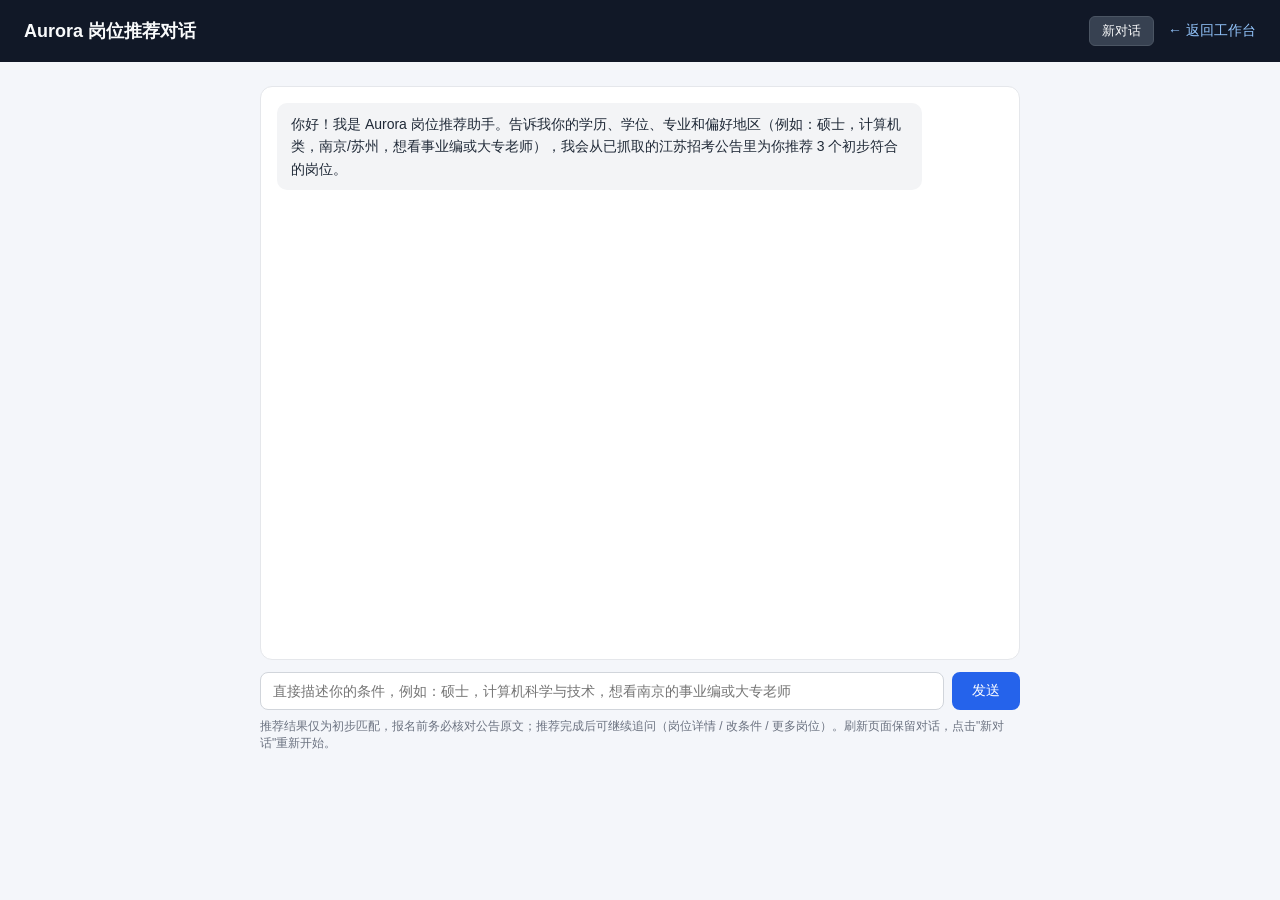
<file: aurora_web/static/chat.html>
<!doctype html>
<html lang="zh-CN">
<head>
  <meta charset="utf-8">
  <meta name="viewport" content="width=device-width, initial-scale=1">
  <title>Aurora 岗位推荐对话</title>
  <style>
    :root { color-scheme: light; }
    body { margin: 0; font-family: "PingFang SC", "Microsoft YaHei", sans-serif; background: #f4f6fa; color: #1f2937; }
    header { padding: 16px 24px; background: #111827; color: #f9fafb; display: flex; justify-content: space-between; align-items: center; }
    header h1 { font-size: 18px; margin: 0; }
    header a { color: #93c5fd; font-size: 14px; text-decoration: none; }
    .header-actions { display: flex; align-items: center; gap: 14px; }
    #newChat { background: #374151; color: #f9fafb; border: 1px solid #4b5563; border-radius: 6px; padding: 5px 12px; font-size: 13px; cursor: pointer; }
    #newChat:hover { background: #4b5563; }
    .chat-wrap { max-width: 760px; margin: 24px auto; padding: 0 16px; }
    .messages { background: #fff; border: 1px solid #e5e7eb; border-radius: 12px; padding: 16px; height: 60vh; overflow-y: auto; }
    .msg { margin-bottom: 14px; display: flex; }
    .msg .bubble { max-width: 85%; padding: 10px 14px; border-radius: 10px; white-space: pre-wrap; line-height: 1.6; font-size: 14px; }
    .msg.user { justify-content: flex-end; }
    .msg.user .bubble { background: #2563eb; color: #fff; }
    .msg.assistant .bubble { background: #f3f4f6; }
    .cards { margin-top: 8px; display: grid; gap: 8px; }
    .card { border: 1px solid #d1d5db; border-radius: 8px; padding: 10px 12px; background: #fff; font-size: 13px; }
    .card h3 { margin: 0 0 6px; font-size: 14px; }
    .card .tag { display: inline-block; padding: 1px 8px; border-radius: 999px; font-size: 12px; margin-right: 6px; }
    .tag.eligible { background: #dcfce7; color: #166534; }
    .tag.review { background: #fef9c3; color: #854d0e; }
    .card a { color: #2563eb; word-break: break-all; }
    .input-row { display: flex; gap: 8px; margin-top: 12px; }
    .input-row input { flex: 1; padding: 10px 12px; border: 1px solid #d1d5db; border-radius: 8px; font-size: 14px; }
    .input-row button { padding: 10px 20px; border: none; border-radius: 8px; background: #2563eb; color: #fff; font-size: 14px; cursor: pointer; }
    .input-row button:disabled { background: #9ca3af; cursor: wait; }
    .hint { font-size: 12px; color: #6b7280; margin-top: 8px; }
    .thinking-bubble { color: #6b7280; display: flex; align-items: center; gap: 6px; }
    .thinking-dots { display: inline-flex; gap: 3px; }
    .thinking-dots i { width: 5px; height: 5px; border-radius: 50%; background: #9ca3af; animation: think 1.2s infinite; }
    .thinking-dots i:nth-child(2) { animation-delay: .2s; }
    .thinking-dots i:nth-child(3) { animation-delay: .4s; }
    @keyframes think { 0%, 60%, 100% { opacity: .25; transform: translateY(0); } 30% { opacity: 1; transform: translateY(-2px); } }
  </style>
</head>
<body>
  <header>
    <h1>Aurora 岗位推荐对话</h1>
    <div class="header-actions">
      <button id="newChat" title="清空当前会话并开始新对话">新对话</button>
      <a href="/">← 返回工作台</a>
    </div>
  </header>
  <div class="chat-wrap">
    <div class="messages" id="messages"></div>
    <div class="input-row">
      <input id="input" placeholder="直接描述你的条件，例如：硕士，计算机科学与技术，想看南京的事业编或大专老师" autocomplete="off">
      <button id="send">发送</button>
    </div>
    <p class="hint">推荐结果仅为初步匹配，报名前务必核对公告原文；推荐完成后可继续追问（岗位详情 / 改条件 / 更多岗位）。刷新页面保留对话，点击"新对话"重新开始。</p>
  </div>
  <script>
    const messagesEl = document.getElementById("messages");
    const inputEl = document.getElementById("input");
    const sendBtn = document.getElementById("send");
    const STORAGE_KEY = "aurora_chat_session";
    const GREETING = "你好！我是 Aurora 岗位推荐助手。告诉我你的学历、学位、专业和偏好地区（例如：硕士，计算机类，南京/苏州，想看事业编或大专老师），我会从已抓取的江苏招考公告里为你推荐 3 个初步符合的岗位。";
    let sessionId = localStorage.getItem(STORAGE_KEY);

    function addMessage(role, text, cards) {
      const wrap = document.createElement("div");
      wrap.className = "msg " + role;
      const bubble = document.createElement("div");
      bubble.className = "bubble";
      bubble.textContent = text;
      if (cards && cards.length) {
        const grid = document.createElement("div");
        grid.className = "cards";
        cards.forEach(card => {
          const el = document.createElement("div");
          el.className = "card";
          const eligible = card.verdict === "eligible";
          el.innerHTML =
            "<h3>" + escapeHtml((card.position_name || "岗位") + " · " + escapeHtml(card.employer || "")) + "</h3>" +
            "<span class='tag " + (eligible ? "eligible'>初步符合" : "review'>待核实") + "</span>" +
            "招 " + escapeHtml(card.headcount || "?") + " 人｜学历：" + escapeHtml(card.education || "未列出") +
            "<br>专业要求：" + escapeHtml(card.major_requirement || "未列出") +
            "<br>推荐理由：" + escapeHtml(card.reason || "") +
            (card.checks && card.checks.length ? "<br>报名前需核对：" + escapeHtml(card.checks.join("；")) : "") +
            "<br><a href='" + encodeURI(card.notice_url || "#") + "' target='_blank'>来源公告：" + escapeHtml(card.notice_title || card.notice_url || "") + "</a>";
          grid.appendChild(el);
        });
        bubble.appendChild(grid);
      }
      wrap.appendChild(bubble);
      messagesEl.appendChild(wrap);
      messagesEl.scrollTop = messagesEl.scrollHeight;
    }

    function escapeHtml(value) {
      return String(value || "").replace(/[&<>"']/g, ch => ({ "&": "&amp;", "<": "&lt;", ">": "&gt;", '"': "&quot;", "'": "&#39;" }[ch]));
    }

    const THINK_STAGES = ["正在思考", "正在检索候选岗位", "正在逐岗位核验资格", "正在生成推荐理由"];
    let thinkingTimer = null;

    function addThinking() {
      removeThinking();
      const wrap = document.createElement("div");
      wrap.className = "msg assistant";
      wrap.id = "thinkingMsg";
      const bubble = document.createElement("div");
      bubble.className = "bubble thinking-bubble";
      bubble.innerHTML = "<span id='thinkingText'>" + THINK_STAGES[0] + "</span>" +
        "<span class='thinking-dots'><i></i><i></i><i></i></span>";
      wrap.appendChild(bubble);
      messagesEl.appendChild(wrap);
      messagesEl.scrollTop = messagesEl.scrollHeight;
      let stage = 0;
      thinkingTimer = setInterval(() => {
        stage = Math.min(stage + 1, THINK_STAGES.length - 1);
        const textEl = document.getElementById("thinkingText");
        if (textEl) textEl.textContent = THINK_STAGES[stage];
      }, 4000);
    }

    function removeThinking() {
      if (thinkingTimer) { clearInterval(thinkingTimer); thinkingTimer = null; }
      const el = document.getElementById("thinkingMsg");
      if (el) el.remove();
    }

    async function send() {
      const message = inputEl.value.trim();
      if (!message) return;
      addMessage("user", message);
      inputEl.value = "";
      sendBtn.disabled = true;
      addThinking();
      try {
        const resp = await fetch("/api/v1/chat", {
          method: "POST",
          headers: { "Content-Type": "application/json" },
          body: JSON.stringify({ session_id: sessionId, message }),
        });
        const data = await resp.json();
        if (!resp.ok) throw new Error(data.detail || resp.statusText);
        sessionId = data.session_id;
        localStorage.setItem(STORAGE_KEY, sessionId);
        removeThinking();
        addMessage("assistant", data.reply || "", data.recommendations && data.recommendations.cards);
      } catch (err) {
        removeThinking();
        addMessage("assistant", "出错了：" + err.message);
      } finally {
        sendBtn.disabled = false;
        inputEl.focus();
      }
    }

    async function restoreHistory() {
      if (!sessionId) {
        addMessage("assistant", GREETING);
        return;
      }
      try {
        const resp = await fetch("/api/v1/chat/history?session_id=" + encodeURIComponent(sessionId));
        const data = resp.ok ? await resp.json() : null;
        if (data && data.found && data.messages && data.messages.length) {
          data.messages.forEach(item => addMessage(item.role, item.content, item.cards));
          return;
        }
      } catch (err) { /* 恢复失败则回退到新会话 */ }
      sessionId = null;
      localStorage.removeItem(STORAGE_KEY);
      addMessage("assistant", GREETING);
    }

    document.getElementById("newChat").addEventListener("click", () => {
      sessionId = null;
      localStorage.removeItem(STORAGE_KEY);
      messagesEl.innerHTML = "";
      addMessage("assistant", GREETING);
      inputEl.focus();
    });

    sendBtn.addEventListener("click", send);
    inputEl.addEventListener("keydown", event => { if (event.key === "Enter") send(); });
    restoreHistory();
  </script>
</body>
</html>
</file>
